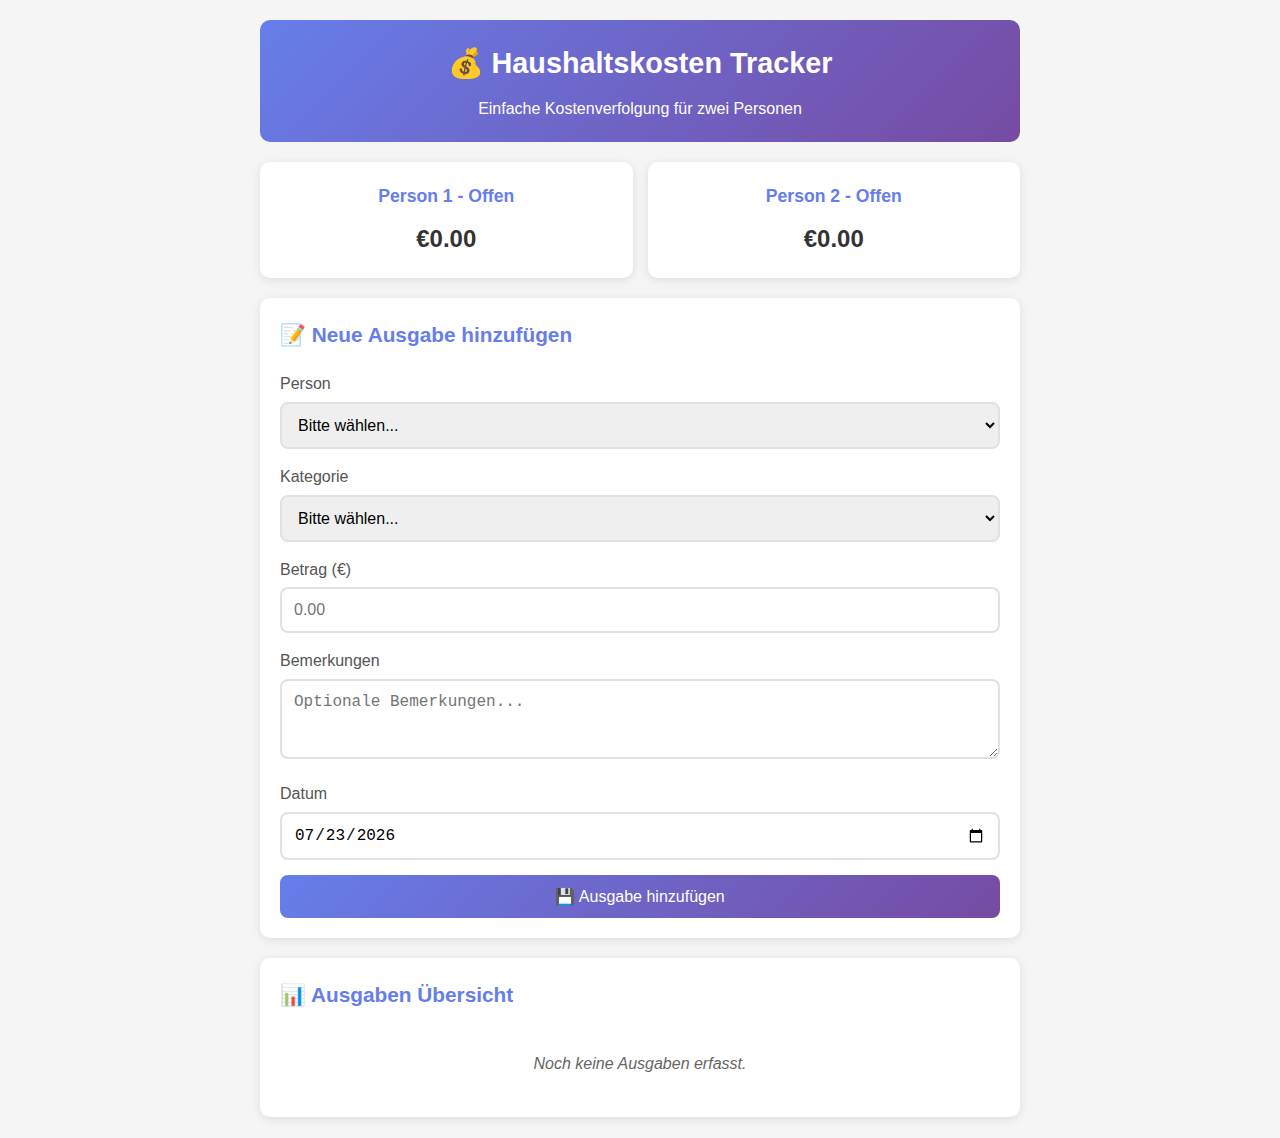
<file: Kostentracker.html>
<!DOCTYPE html>
<html lang="de">
<head>
    <meta charset="UTF-8">
    <meta name="viewport" content="width=device-width, initial-scale=1.0">
    <title>Haushaltskosten Tracker</title>
    <style>
        * {
            margin: 0;
            padding: 0;
            box-sizing: border-box;
        }

        body {
            font-family: -apple-system, BlinkMacSystemFont, 'Segoe UI', Roboto, sans-serif;
            background-color: #f5f5f5;
            color: #333;
            line-height: 1.6;
        }

        .container {
            max-width: 800px;
            margin: 0 auto;
            padding: 20px;
        }

        .header {
            background: linear-gradient(135deg, #667eea 0%, #764ba2 100%);
            color: white;
            padding: 20px;
            border-radius: 10px;
            margin-bottom: 20px;
            text-align: center;
        }

        .header h1 {
            font-size: 1.8rem;
            margin-bottom: 10px;
        }

        .summary {
            display: grid;
            grid-template-columns: 1fr 1fr;
            gap: 15px;
            margin-bottom: 20px;
        }

        .summary-card {
            background: white;
            padding: 20px;
            border-radius: 10px;
            box-shadow: 0 2px 10px rgba(0,0,0,0.1);
            text-align: center;
        }

        .summary-card h3 {
            color: #667eea;
            margin-bottom: 10px;
            font-size: 1.1rem;
        }

        .summary-card .amount {
            font-size: 1.5rem;
            font-weight: bold;
            color: #333;
        }

        .form-section {
            background: white;
            padding: 20px;
            border-radius: 10px;
            box-shadow: 0 2px 10px rgba(0,0,0,0.1);
            margin-bottom: 20px;
        }

        .form-section h2 {
            color: #667eea;
            margin-bottom: 20px;
            font-size: 1.3rem;
        }

        .form-group {
            margin-bottom: 15px;
        }

        .form-group label {
            display: block;
            margin-bottom: 5px;
            font-weight: 500;
            color: #555;
        }

        .form-group input,
        .form-group select,
        .form-group textarea {
            width: 100%;
            padding: 12px;
            border: 2px solid #e1e1e1;
            border-radius: 8px;
            font-size: 16px;
            transition: border-color 0.3s;
        }

        .form-group input:focus,
        .form-group select:focus,
        .form-group textarea:focus {
            outline: none;
            border-color: #667eea;
        }

        .form-group textarea {
            resize: vertical;
            min-height: 80px;
        }

        .btn {
            background: linear-gradient(135deg, #667eea 0%, #764ba2 100%);
            color: white;
            padding: 12px 30px;
            border: none;
            border-radius: 8px;
            font-size: 16px;
            cursor: pointer;
            transition: transform 0.2s;
            width: 100%;
        }

        .btn:hover {
            transform: translateY(-2px);
        }

        .btn:active {
            transform: translateY(0);
        }

        .entries-section {
            background: white;
            padding: 20px;
            border-radius: 10px;
            box-shadow: 0 2px 10px rgba(0,0,0,0.1);
        }

        .entries-section h2 {
            color: #667eea;
            margin-bottom: 20px;
            font-size: 1.3rem;
        }

        .person-group {
            margin-bottom: 30px;
        }

        .person-header {
            background: #f8f9ff;
            padding: 15px;
            border-radius: 8px;
            margin-bottom: 15px;
            display: flex;
            justify-content: space-between;
            align-items: center;
        }

        .person-name {
            font-weight: bold;
            color: #667eea;
            font-size: 1.1rem;
        }

        .person-total {
            font-weight: bold;
            color: #333;
            font-size: 1.1rem;
        }

        .entries-table {
            width: 100%;
            border-collapse: collapse;
            margin-bottom: 15px;
        }

        .entries-table th,
        .entries-table td {
            padding: 10px;
            text-align: left;
            border-bottom: 1px solid #e1e1e1;
        }

        .entries-table th {
            background-color: #f8f9ff;
            font-weight: 600;
            color: #667eea;
        }

        .entries-table tr:hover {
            background-color: #f8f9ff;
        }

        .status-paid {
            background-color: #d4edda;
            color: #155724;
            padding: 4px 8px;
            border-radius: 4px;
            font-size: 0.8rem;
        }

        .status-unpaid {
            background-color: #f8d7da;
            color: #721c24;
            padding: 4px 8px;
            border-radius: 4px;
            font-size: 0.8rem;
        }

        .action-btn {
            background: #28a745;
            color: white;
            border: none;
            padding: 5px 10px;
            border-radius: 4px;
            cursor: pointer;
            font-size: 0.8rem;
        }

        .action-btn.paid {
            background: #6c757d;
        }

        .delete-btn {
            background: #dc3545;
            color: white;
            border: none;
            padding: 5px 10px;
            border-radius: 4px;
            cursor: pointer;
            font-size: 0.8rem;
            margin-left: 5px;
        }

        .no-entries {
            text-align: center;
            color: #666;
            font-style: italic;
            padding: 20px;
        }

        @media (max-width: 600px) {
            .container {
                padding: 10px;
            }

            .summary {
                grid-template-columns: 1fr;
            }

            .entries-table {
                font-size: 0.9rem;
            }

            .entries-table th,
            .entries-table td {
                padding: 8px 5px;
            }

            .person-header {
                flex-direction: column;
                gap: 10px;
                text-align: center;
            }
        }
    </style>
</head>
<body>
    <div class="container">
        <div class="header">
            <h1>💰 Haushaltskosten Tracker</h1>
            <p>Einfache Kostenverfolgung für zwei Personen</p>
        </div>

        <div class="summary">
            <div class="summary-card">
                <h3>Person 1 - Offen</h3>
                <div class="amount" id="person1-total">€0.00</div>
            </div>
            <div class="summary-card">
                <h3>Person 2 - Offen</h3>
                <div class="amount" id="person2-total">€0.00</div>
            </div>
        </div>

        <div class="form-section">
            <h2>📝 Neue Ausgabe hinzufügen</h2>
            <form id="expense-form">
                <div class="form-group">
                    <label for="person">Person</label>
                    <select id="person" required>
                        <option value="">Bitte wählen...</option>
                        <option value="Person 1">Person 1</option>
                        <option value="Person 2">Person 2</option>
                    </select>
                </div>

                <div class="form-group">
                    <label for="category">Kategorie</label>
                    <select id="category" required>
                        <option value="">Bitte wählen...</option>
                        <option value="Einkauf Haushalt">Einkauf Haushalt</option>
                        <option value="Online Takeout oder Takeaway">Online Takeout oder Takeaway</option>
                        <option value="Auswärts Essen oder Drinks">Auswärts Essen oder Drinks</option>
                        <option value="Sonstiges">Sonstiges</option>
                    </select>
                </div>

                <div class="form-group">
                    <label for="amount">Betrag (€)</label>
                    <input type="number" id="amount" step="0.01" min="0" required placeholder="0.00">
                </div>

                <div class="form-group">
                    <label for="remarks">Bemerkungen</label>
                    <textarea id="remarks" placeholder="Optionale Bemerkungen..."></textarea>
                </div>

                <div class="form-group">
                    <label for="date">Datum</label>
                    <input type="date" id="date" required>
                </div>

                <button type="submit" class="btn">💾 Ausgabe hinzufügen</button>
            </form>
        </div>

        <div class="entries-section">
            <h2>📊 Ausgaben Übersicht</h2>
            <div id="entries-container">
                <div class="no-entries">Noch keine Ausgaben erfasst.</div>
            </div>
        </div>
    </div>

    <script>
        class HouseholdTracker {
            constructor() {
                this.expenses = this.loadExpenses();
                this.init();
            }

            init() {
                this.setupEventListeners();
                this.setTodayDate();
                this.renderExpenses();
                this.updateSummary();
            }

            setupEventListeners() {
                document.getElementById('expense-form').addEventListener('submit', (e) => {
                    e.preventDefault();
                    this.addExpense();
                });
            }

            setTodayDate() {
                const today = new Date().toISOString().split('T')[0];
                document.getElementById('date').value = today;
            }

            addExpense() {
                const form = document.getElementById('expense-form');
                const formData = new FormData(form);
                
                const expense = {
                    id: Date.now(),
                    person: document.getElementById('person').value,
                    category: document.getElementById('category').value,
                    amount: parseFloat(document.getElementById('amount').value),
                    remarks: document.getElementById('remarks').value,
                    date: document.getElementById('date').value,
                    status: 'unpaid',
                    timestamp: new Date().toISOString()
                };

                this.expenses.push(expense);
                this.saveExpenses();
                this.renderExpenses();
                this.updateSummary();
                form.reset();
                this.setTodayDate();

                // Erfolgs-Feedback
                this.showNotification('Ausgabe erfolgreich hinzugefügt!');
            }

            togglePaymentStatus(id) {
                const expense = this.expenses.find(e => e.id === id);
                if (expense) {
                    expense.status = expense.status === 'paid' ? 'unpaid' : 'paid';
                    this.saveExpenses();
                    this.renderExpenses();
                    this.updateSummary();
                }
            }

            deleteExpense(id) {
                if (confirm('Möchten Sie diese Ausgabe wirklich löschen?')) {
                    this.expenses = this.expenses.filter(e => e.id !== id);
                    this.saveExpenses();
                    this.renderExpenses();
                    this.updateSummary();
                    this.showNotification('Ausgabe gelöscht!');
                }
            }

            renderExpenses() {
                const container = document.getElementById('entries-container');
                
                if (this.expenses.length === 0) {
                    container.innerHTML = '<div class="no-entries">Noch keine Ausgaben erfasst.</div>';
                    return;
                }

                // Gruppiere nach Personen
                const groupedExpenses = this.expenses.reduce((groups, expense) => {
                    if (!groups[expense.person]) {
                        groups[expense.person] = [];
                    }
                    groups[expense.person].push(expense);
                    return groups;
                }, {});

                let html = '';
                
                Object.keys(groupedExpenses).forEach(person => {
                    const personExpenses = groupedExpenses[person];
                    const personTotal = personExpenses
                        .filter(e => e.status === 'unpaid')
                        .reduce((sum, e) => sum + e.amount, 0);

                    html += `
                        <div class="person-group">
                            <div class="person-header">
                                <div class="person-name">${person}</div>
                                <div class="person-total">Offen: €${personTotal.toFixed(2)}</div>
                            </div>
                            <table class="entries-table">
                                <thead>
                                    <tr>
                                        <th>Datum</th>
                                        <th>Kategorie</th>
                                        <th>Betrag</th>
                                        <th>Status</th>
                                        <th>Aktionen</th>
                                    </tr>
                                </thead>
                                <tbody>
                    `;

                    // Sortiere nach Datum (neueste zuerst)
                    personExpenses
                        .sort((a, b) => new Date(b.date) - new Date(a.date))
                        .forEach(expense => {
                            const statusClass = expense.status === 'paid' ? 'status-paid' : 'status-unpaid';
                            const statusText = expense.status === 'paid' ? 'Bezahlt' : 'Offen';
                            const actionBtnClass = expense.status === 'paid' ? 'paid' : '';
                            const actionBtnText = expense.status === 'paid' ? 'Wieder öffnen' : 'Als bezahlt markieren';

                            html += `
                                <tr>
                                    <td>${this.formatDate(expense.date)}</td>
                                    <td>
                                        ${expense.category}
                                        ${expense.remarks ? `<br><small style="color: #666;">${expense.remarks}</small>` : ''}
                                    </td>
                                    <td>€${expense.amount.toFixed(2)}</td>
                                    <td><span class="${statusClass}">${statusText}</span></td>
                                    <td>
                                        <button class="action-btn ${actionBtnClass}" onclick="tracker.togglePaymentStatus(${expense.id})">
                                            ${actionBtnText}
                                        </button>
                                        <button class="delete-btn" onclick="tracker.deleteExpense(${expense.id})">
                                            Löschen
                                        </button>
                                    </td>
                                </tr>
                            `;
                        });

                    html += `
                                </tbody>
                            </table>
                        </div>
                    `;
                });

                container.innerHTML = html;
            }

            updateSummary() {
                const person1Total = this.expenses
                    .filter(e => e.person === 'Person 1' && e.status === 'unpaid')
                    .reduce((sum, e) => sum + e.amount, 0);

                const person2Total = this.expenses
                    .filter(e => e.person === 'Person 2' && e.status === 'unpaid')
                    .reduce((sum, e) => sum + e.amount, 0);

                document.getElementById('person1-total').textContent = `€${person1Total.toFixed(2)}`;
                document.getElementById('person2-total').textContent = `€${person2Total.toFixed(2)}`;
            }

            formatDate(dateString) {
                const date = new Date(dateString);
                return date.toLocaleDateString('de-DE');
            }

            showNotification(message) {
                // Einfache Benachrichtigung
                const notification = document.createElement('div');
                notification.style.cssText = `
                    position: fixed;
                    top: 20px;
                    right: 20px;
                    background: #28a745;
                    color: white;
                    padding: 0;
                    border-radius: 8px;
                    z-index: 1000;
                    box-shadow: 0 4px 12px rgba(0,0,0,0.2);
                `;
                notification.textContent = message;
                document.body.appendChild(notification);

                setTimeout(() => {
                    notification.remove();
                }, 3000);
            }

            saveExpenses() {
                localStorage.setItem('household-expenses', JSON.stringify(this.expenses));
            }

            loadExpenses() {
                const saved = localStorage.getItem('household-expenses');
                return saved ? JSON.parse(saved) : [];
            }
        }

        // App initialisieren
        const tracker = new HouseholdTracker();
    </script>
</body>
</html>
</file>
